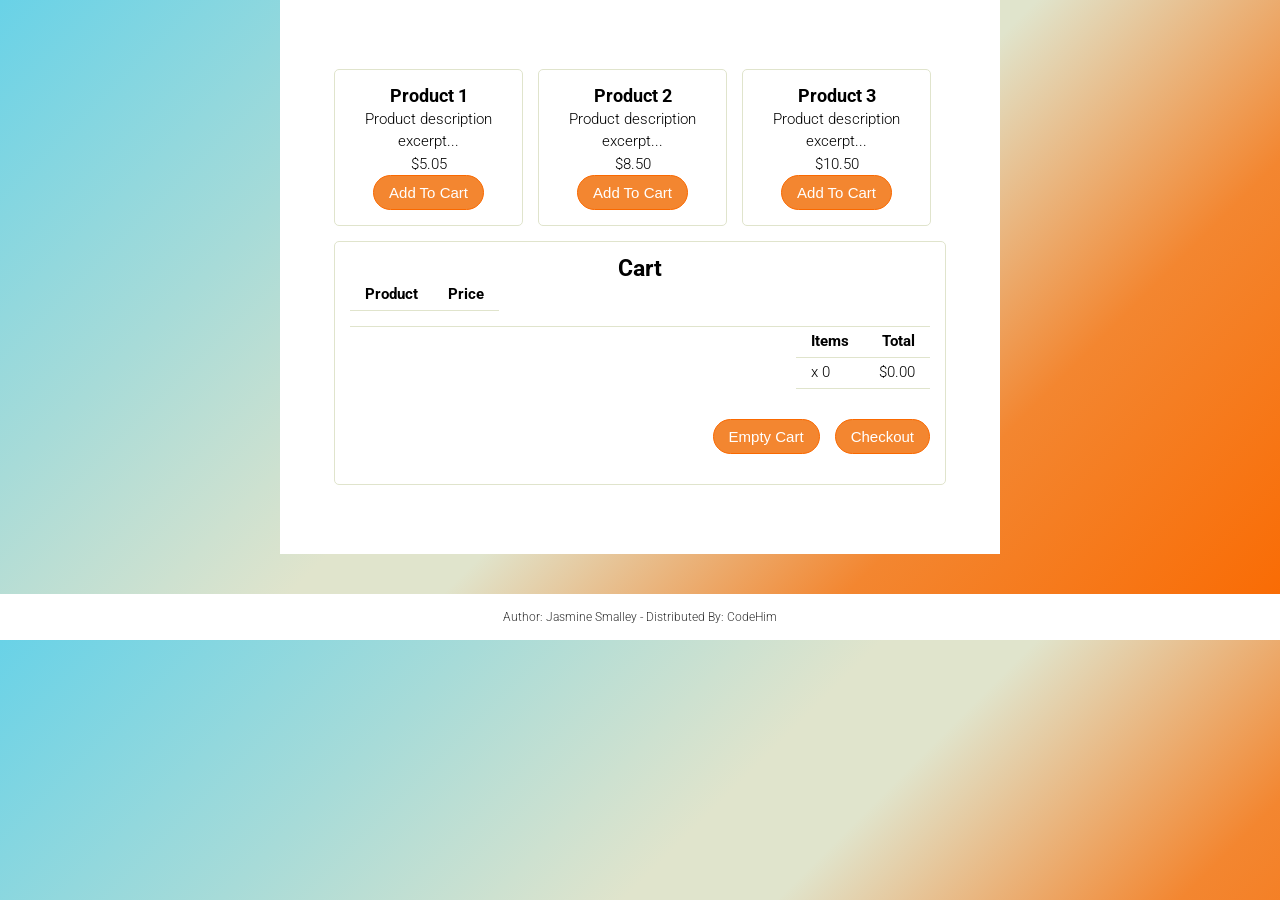
<file: booking1.html>
<!DOCTYPE html>
<html lang="en">
  <head>
    <meta charset="utf-8">
    <meta name="viewport" content="width=device-width, initial-scale=1">
    <meta name="author" content="CodeHim">
   
    
    <!-- Style CSS -->
    <link rel="stylesheet" href="css/style.css">
	<!-- Demo CSS (No need to include it into your project) -->
	<link rel="stylesheet" href="css/demo.css">
  
  </head>
  <body>
 
  
      
 <main>
     <!-- Start DEMO HTML (Use the following code into your project)-->
    <div class="container"> 
   
   <div id="alerts"></div>
<div class="productcont">
        <div class="product">
            <h3 class="productname">Product 1</h3>
            <p>Product description excerpt...</p>
            <p class="price">$5.05</p>
            <button class="addtocart">Add To Cart</button>
        </div>
        <div class="product">
            <h3 class="productname">Product 2</h3>
            <p>Product description excerpt...</p>
            <p class="price">$8.50</p>
            <button class="addtocart">Add To Cart</button>
        </div>
        <div class="product">
            <h3 class="productname">Product 3</h3>
            <p>Product description excerpt...</p>
            <p class="price">$10.50</p>
            <button class="addtocart">Add To Cart</button>
        </div>
        </div>
        <div class="cart-container">
          <h2>Cart</h2>
          <table>
            <thead>
              <tr>
              <th><strong>Product</strong></th>
              <th><strong>Price</strong></th>
            </tr>
            </thead>
            <tbody id="carttable">
            </tbody>
          </table>
          <hr>
          <table id="carttotals">
            <tr>
              <td><strong>Items</strong></td>
              <td><strong>Total</strong></td>
            </tr>
            <tr>
              <td>x <span id="itemsquantity">0</span></td>
             
              <td>$<span id="total">0</span></td>
            </tr></table>

            
          <div class="cart-buttons">  
            <button id="emptycart">Empty Cart</button>
            <button id="checkout">Checkout</button>
          </div>
        </div>
</div>
<!-- partial -->

     <!-- END EDMO HTML (Happy Coding!)-->
 </main>
 
      
  <footer class="credit">Author: Jasmine Smalley - Distributed By: <a title="Awesome web design code & scripts" href="https://www.codehim.com?source=demo-page" target="_blank">CodeHim</a></footer>

        <script  src="./js/script.js"></script> 
  </body>
</html>
</file>
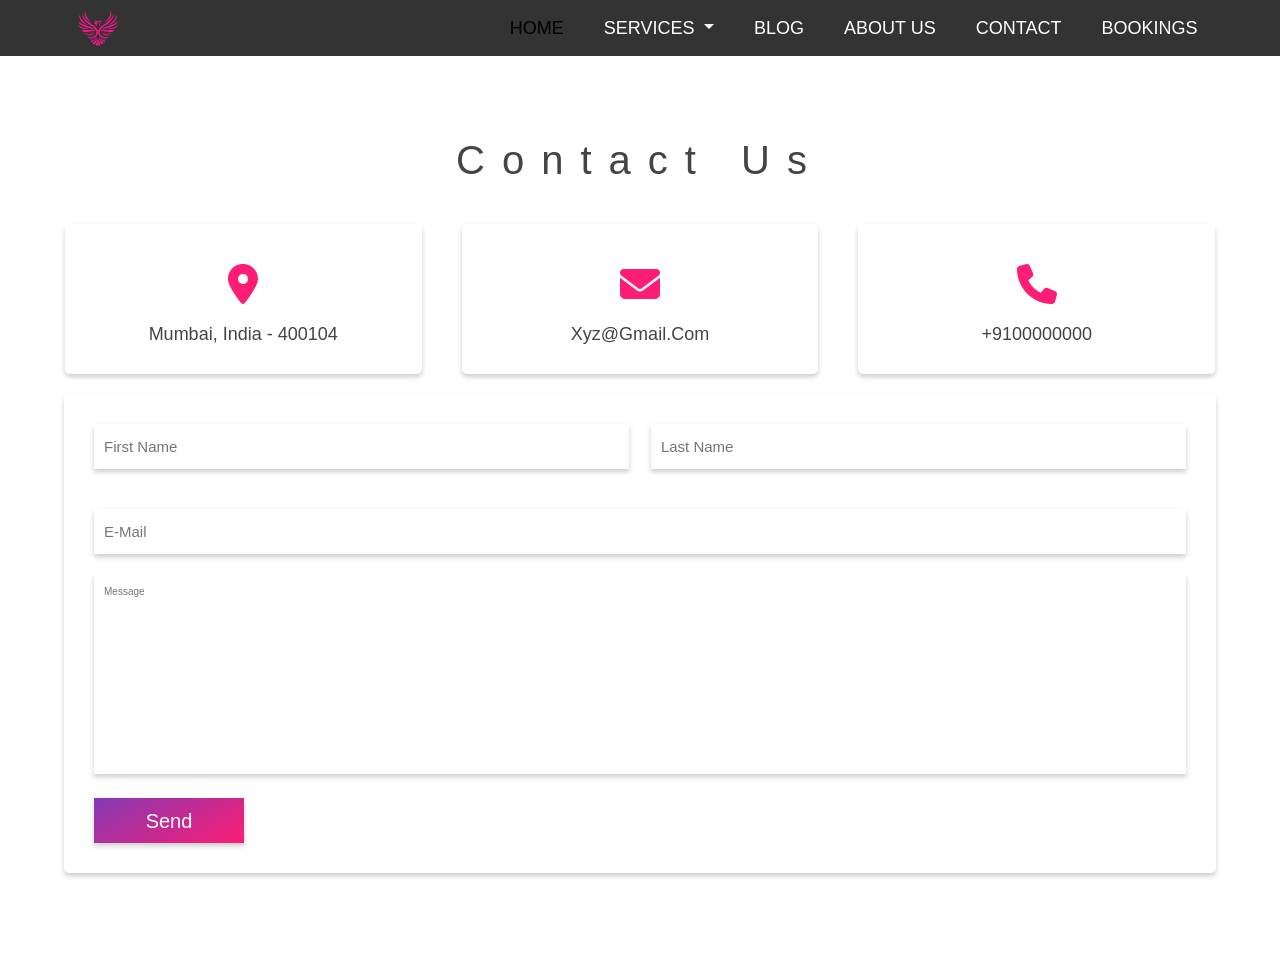
<file: contact.html>
<!DOCTYPE html>
 <html>
 <head>
 <title>Contact</title>
 <!-- <link rel="stylesheet" type="text/css" href="wed_decorpage.css"> -->
 <link rel="stylesheet" href="index.css">
 <link rel="stylesheet" type="text/css" href="nav.css">
 <link href="https://cdn.jsdelivr.net/npm/bootstrap@5.0.2/dist/css/bootstrap.min.css" rel="stylesheet" integrity="sha384-EVSTQN3/azprG1Anm3QDgpJLIm9Nao0Yz1ztcQTwFspd3yD65VohhpuuCOmLASjC" crossorigin="anonymous">

<link rel="stylesheet" href="https://cdnjs.cloudflare.com/ajax/libs/font-awesome/6.3.0/css/all.min.css" integrity="sha512-SzlrxWUlpfuzQ+pcUCosxcglQRNAq/DZjVsC0lE40xsADsfeQoEypE+enwcOiGjk/bSuGGKHEyjSoQ1zVisanQ==" crossorigin="anonymous" referrerpolicy="no-referrer" />
<script src="https://cdn.jsdelivr.net/npm/bootstrap@5.0.2/dist/js/bootstrap.bundle.min.js"
        integrity="sha384-MrcW6ZMFYlzcLA8Nl+NtUVF0sA7MsXsP1UyJoMp4YLEuNSfAP+JcXn/tWtIaxVXM"
        crossorigin="anonymous"></script>
        <link rel="shortcut icon" type="image/x-icon" href="logo_.png" />
 </head>
 <body>

 <nav class="navbar navbar-expand-md">
  <!-- container -->
  <div class="container">
      <a class="navbar-brand" ><img src="logo.png" alt="Logo"></a>
      <button class="navbar-toggler" type="button" data-bs-toggle="modal" data-bs-target="#staticBackdrop">
          <input type='checkbox' id='toggle-menu' />
          <label type="button" class='toggle-btn' for='toggle-menu'>
              <div class="bar"></div>
              <div class="bar"></div>
              <div class="bar"></div>
          </label>
      </button>
      <div class="collapse navbar-collapse">
          <!-- ms-auto -->
          <ul class="navbar-nav ms-auto mb-2 mb-lg-0">
              <li class="nav-item">
                  <a class="nav-link active" aria-current="page" href="index.html">HOME</a>
              </li>
              <li class="nav-item dropdown">
                <a class="nav-link dropdown-toggle" href="#" id="navbarDropdown" role="button"
                    data-bs-toggle="dropdown" aria-expanded="false">
                    SERVICES
                </a>
                <ul class="dropdown-menu" aria-labelledby="navbarDropdown">
                    <li><a class="dropdown-item" href="wed_decorpage.html">DECORATORS</a></li>
                    <li>
                        <hr class="dropdown-divider">
                    </li>
                    <li><a class="dropdown-item" href="wed_musicpage.html">MUSICIANS</a></li>
                    <li>
                        <hr class="dropdown-divider">
                    </li>
                    <li><a class="dropdown-item" href="wed_caterpage.html">CATERERS</a></li>
                </ul>
            </li>
              <li class="nav-item">
                  <a class="nav-link" href="blog.html">BLOG</a>
              </li>
              <li class="nav-item">
                  <a class="nav-link" href="aboutus.html">ABOUT US</a>
              </li>
              <li class="nav-item">
                <a class="nav-link" href="contact.html">CONTACT</a>
            </li>
              <li class="nav-item">
                  <a class="nav-link" href="booking.html">BOOKINGS</a>
              </li>
              
              
          </ul>
      </div>
  </div>
</nav>

<!-- contact section starts  -->

<section id="contact" class="contact">

    <h1 class="heading">contact us</h1>
    
    <div class="contact-box-container mx-auto">
    
    <div class="contact-box">
      <i class="fas fa-map-marker-alt"></i>
      <h3>mumbai, india - 400104</h3>
    </div>
    
    <div class="contact-box">
      <i class="fas fa-envelope"></i>
      <h3>xyz@gmail.com</h3>
    </div>
    
    <div class="contact-box">
      <i class="fas fa-phone"></i>
      <h3>+9100000000</h3>
    </div>
    
    </div>
    
    <div class="form-container mx-auto">
    
    <form action="">
    
      <div class="inputBox">
        <input type="text" placeholder="first name">
        <input type="text" placeholder="last name">
      </div>
      <input type="email" placeholder="e-mail">
      <textarea name="" id="" cols="30" rows="10" placeholder="message"></textarea>
      <input type="submit" value="send">
    
    </form>
    
    </div>
    
    
    </section>
    
    <!-- contact section ends -->
 </body>
 </html>
</file>
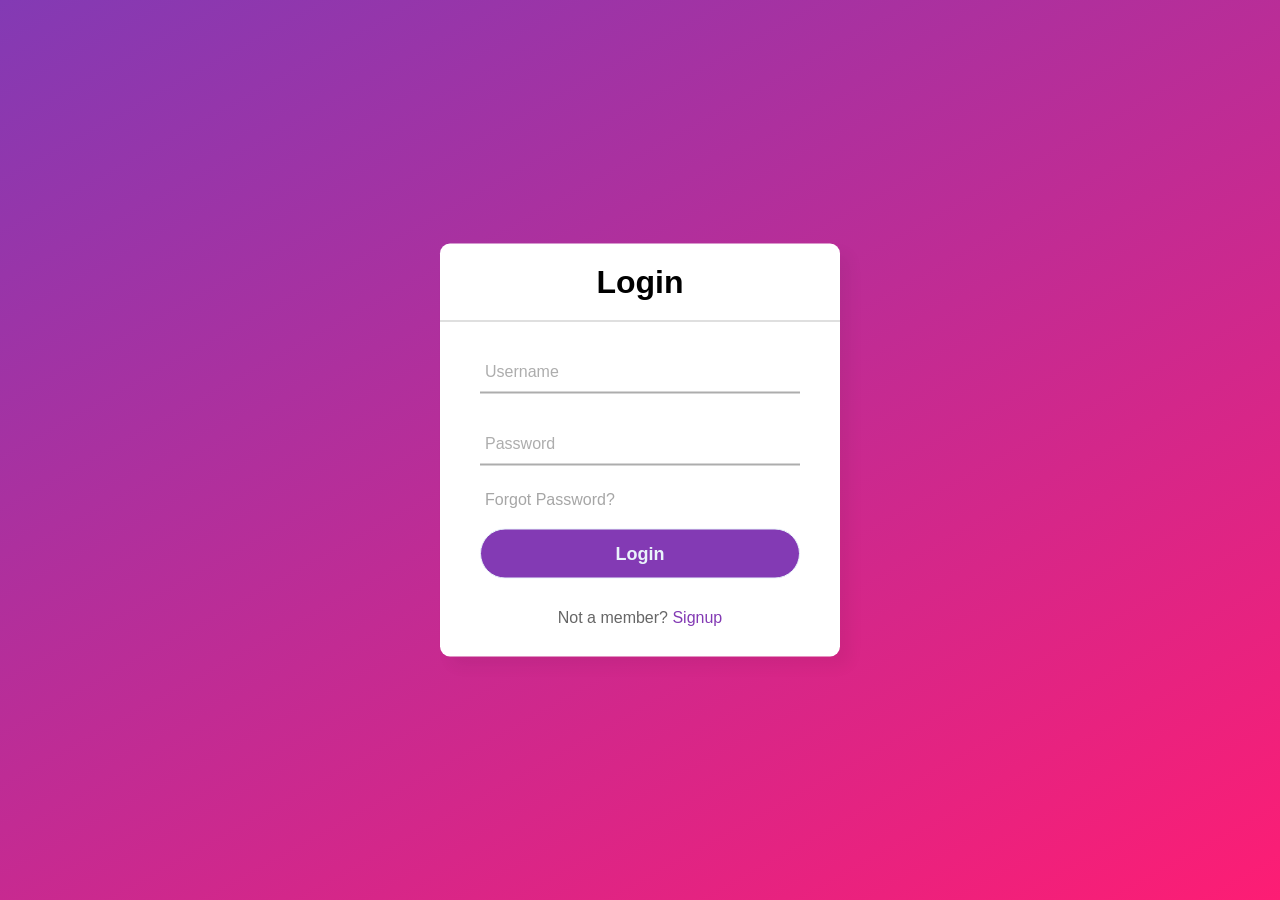
<file: loginadmin.html>
<!DOCTYPE html>
<html lang="en" dir="ltr">
  <title>Login</title>
  <head>
    <meta charset="utf-8">
    <title>Animated Login Form | CodingNepal</title>
    <link rel="stylesheet" href="login.css">
    <link rel="shortcut icon" type="image/x-icon" href="logo_.png" />
  </head>
  <body>
    <div class="center">
      <h1>Login</h1>
      <form method="post">
        <div class="txt_field">
          <input type="text" required>
          <span></span>
          <label>Username</label>
        </div>
        <div class="txt_field">
          <input type="password" required>
          <span></span>
          <label>Password</label>
        </div>
        <div class="pass">Forgot Password?</div>
        <input type="submit" value="Login">
        <div class="signup_link">
          Not a member? <a href="registration.html">Signup</a>
        </div>
      </form>
    </div>

  </body>
</html>
</file>
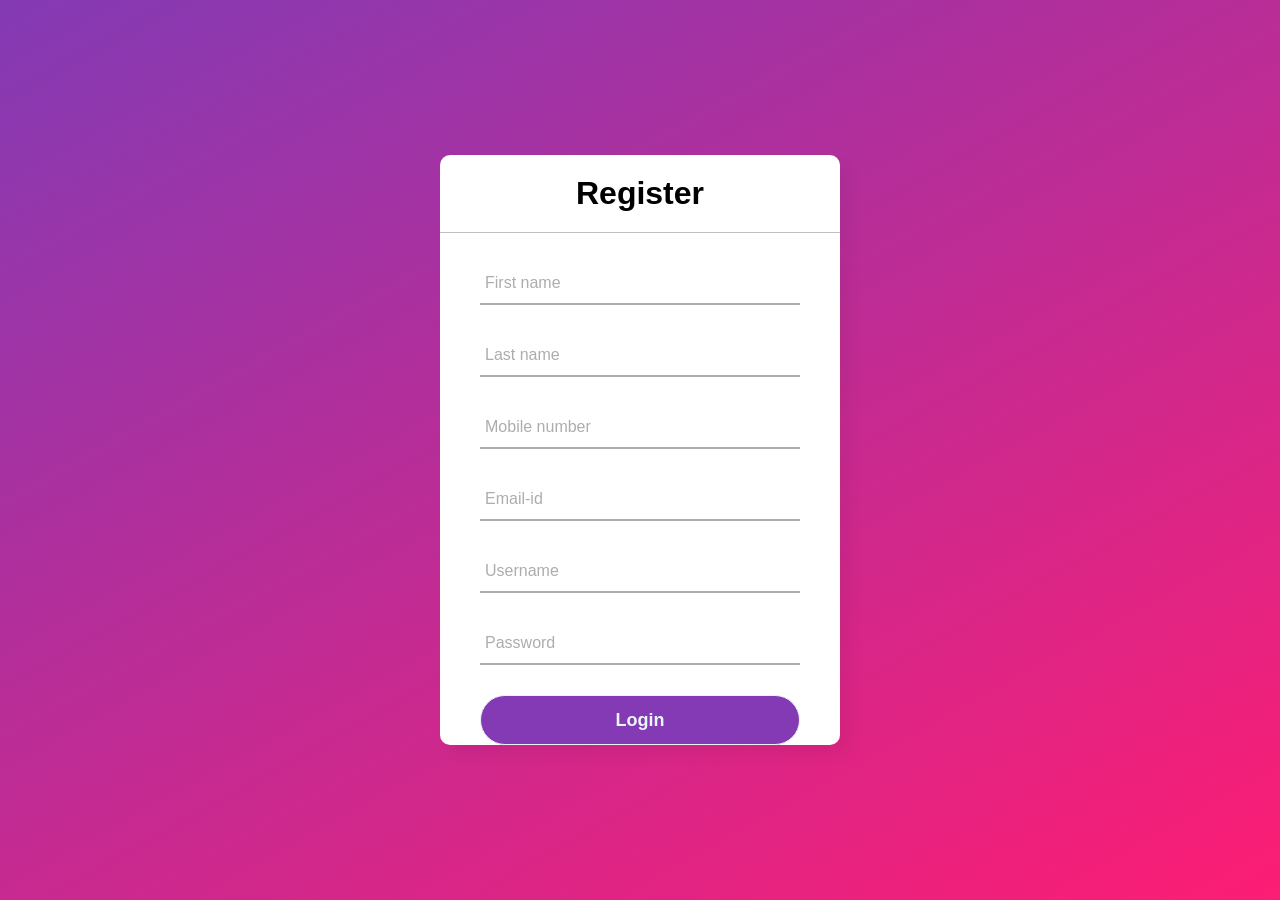
<file: registration.html>
<!-- <!DOCTYPE html>
<html>
<head>
<meta name="viewport" content="width=device-width, initial-scale=1">
<title>Registration</title>
<style>
body {font-family: Arial, Helvetica, sans-serif ; background-color:#f3dae4};
form {border: 3px solid #c688a3;}

 input[type=text], input[type=password] {
  width: 100%;
  padding: 12px 20px;
  margin: 8px 0;
  display: inline-flex;
  border: 1px solid #c688a3;
  box-sizing: border-box;
}

button {
  background-color: #177373;
  color: #ffffff;
  padding: 14px 20px;
  margin: 8px 0;
  border: none;
  cursor: pointer;
  width: 50%;
}

button:hover {
  opacity: 0.8;
}

.cancelbtn {
  width: auto;
  padding: 10px 18px;
  background-color: #f44336;
}

.imgcontainer {
  text-align: center;
  margin: 24px 0 12px 0;
}

img.avatar {
  width: 20%;
  border-radius: 50%;
}

.container {
  padding: 16px;
}

span.psw {
  float: right;
  padding-top: 16px;
}

/*Change styles for span and cancel button on extra small screens */
@media screen and (max-width: 300px) {
  span.psw {
     display: block;
     float: none;
  }
  .cancelbtn {
     width: 100%;
  }
}
</style>
</head>
<body>

<h2>Registration Form</h2>

<form action="/action_page.php" method="post">
  <div class="imgcontainer">
    <img src="dpp.jpg" alt="Avatar" class="avatar"
    
    >
  </div>

  <div class="container">
    <label for="fname"><b>First name</b></label>
    <input type="text" placeholder="Enter  First name" name="fname" required>

    <label for="lname"><b>Last name</b></label>
    <input type="text" placeholder="Enter Last name" name="lname" required>

    <label for="gender"><b>Gender</b></label>
    <input type="text" placeholder="Enter gender" name="gender" required>

    <label for="mob"><b>Mobile number</b></label>
    <input type="tel" placeholder="Enter Mobile number" name="mob" required>

    <label for="email"><b>E-mail id</b></label>
    <input type="email" placeholder="Enter email-id" name="email" required><br><br>

    <label for="uname"><b>Username</b></label>
    <input type="text" placeholder="Enter Username" name="uname" required>
    <label for="psw"><b>Password</b></label>
    <input type="password" placeholder="Enter Password" name="psw" required>
        
    <button type="submit">Register</button>
    <label>
      <input type="checkbox" checked="checked" name="remember"> Remember me
    </label>
  </div>

  <div class="container">
    <button type="button" class="cancelbtn">Cancel</button>
    <span class="psw">Forgot <a href="#">password?</a></span>
  </div>
</form> 

</body>
</html> -->


<!-- <!DOCTYPE html>
<html>
  <head>
    <meta charset="UTF-8">
    <title>Registration Page</title>
    <link rel="stylesheet" href="login.css">
  </head>
  <body>
    <div class="login-box">
      <h2>Login</h2>
      <form>

    <label for="fname"><b>First name</b></label>
    <input type="text" placeholder="Enter  First name" name="fname" required>

    <label for="lname"><b>Last name</b></label>
    <input type="text" placeholder="Enter Last name" name="lname" required>

    <label for="gender"><b>Gender</b></label>
    <input type="text" placeholder="Enter gender" name="gender" required>

    <label for="mob"><b>Mobile number</b></label>
    <input type="tel" placeholder="Enter Mobile number" name="mob" required>

    <label for="email"><b>E-mail id</b></label>
    <input type="email" placeholder="Enter email-id" name="email" required><br><br>

    <label for="uname"><b>Username</b></label>
    <input type="text" placeholder="Enter Username" name="uname" required>
    <label for="psw"><b>Password</b></label>
    <input type="password" placeholder="Enter Password" name="psw" required>
        
    <button type="submit">Register</button>
    <label>
      <input type="checkbox" checked="checked" name="remember"> Remember me
    </label>

      </form>
    </div>
  </body>
</html> -->


<!DOCTYPE html>
<html lang="en" dir="ltr">
<title>Register</title>
  <head>
    <meta charset="utf-8">
    <title>Animated Login Form | CodingNepal</title>
    <link rel="stylesheet" href="login.css">
    <link rel="shortcut icon" type="image/x-icon" href="logo_.png" />
  </head>
  <body>
    <div class="center">
      <h1>Register</h1>
      <form method="post">
        <div class="txt_field">
          <input type="text" required>
          <span></span>
          <label>First name</label>
        </div>
        <div class="txt_field">
          <input type="text" required>
          <span></span>
          <label>Last name</label>
        </div>
        <div class="txt_field">
          <input type="text" required>
          <span></span>
          <label>Mobile number</label>
        </div>
        <div class="txt_field">
          <input type="text" required>
          <span></span>
          <label>Email-id</label>
        </div>
        <div class="txt_field">
          <input type="text" required>
          <span></span>
          <label>Username</label>
        </div>
        <div class="txt_field">
          <input type="password" required>
          <span></span>
          <label>Password</label>
        </div>
        <!-- <div class="pass">Forgot Password?</div> -->
        <input type="submit" value="Login">
        <!-- <div class="signup_link">
          Not a member? <a href="#">Signup</a>
        </div> -->
      </form>
    </div>

  </body>
</html>
</file>
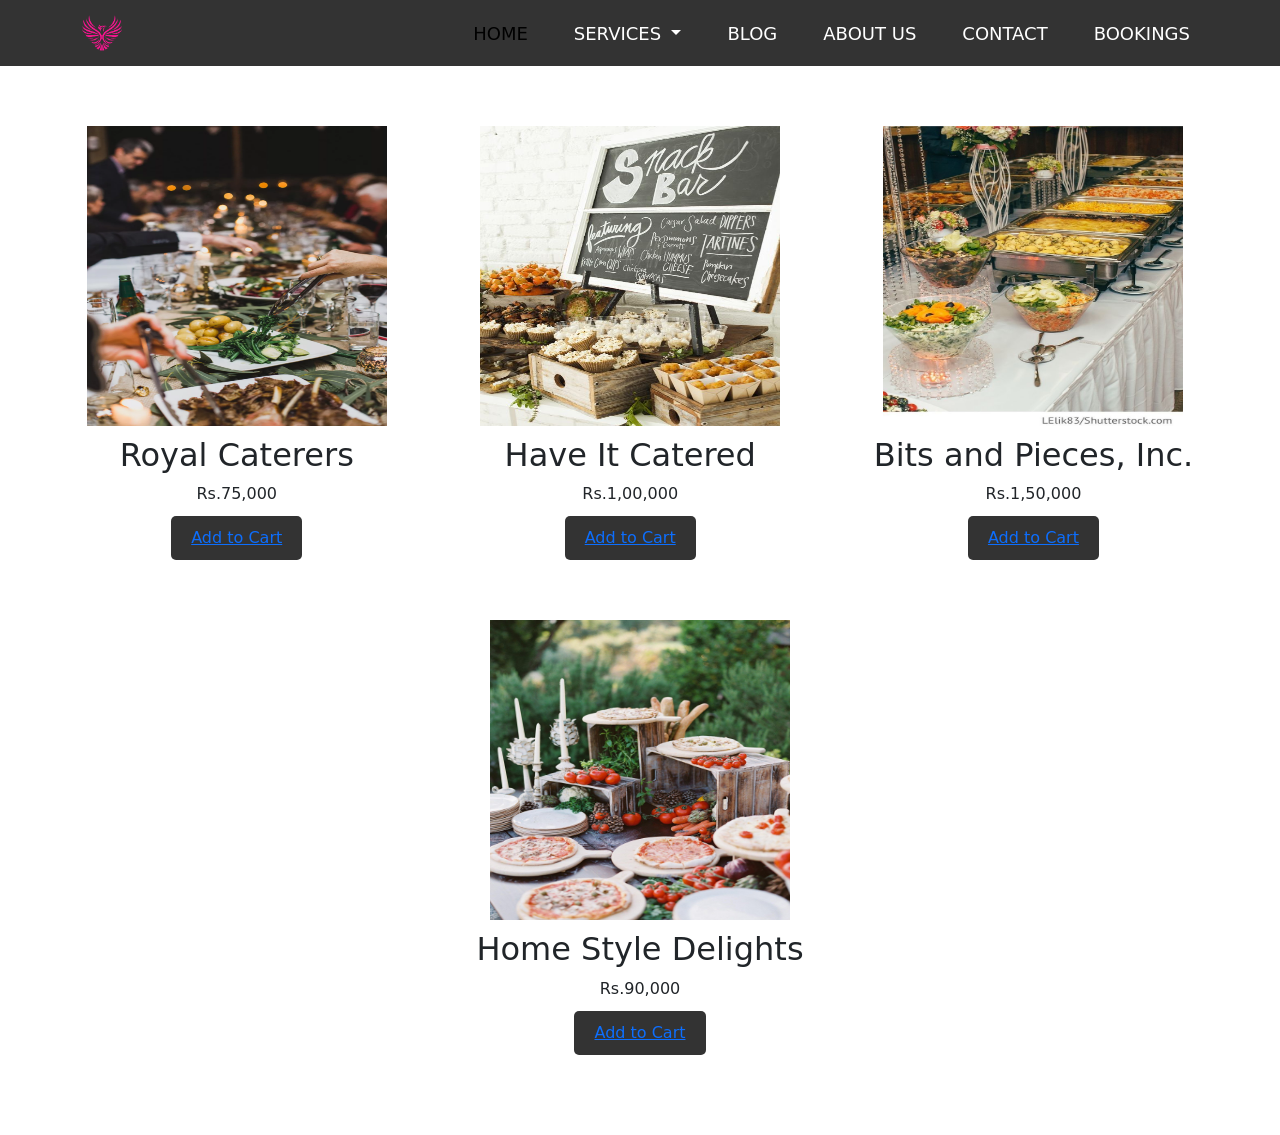
<file: wed_caterpage.html>
<!DOCTYPE html>
 <html>
 <head>
 <title>Caters Catalog</title>
 <!-- <link rel="stylesheet" type="text/css" href="wed_decorpage.css"> -->
 <link rel="stylesheet" href="wed_decorpage.css">
 <link rel="stylesheet" type="text/css" href="nav.css">
 <link href="https://cdn.jsdelivr.net/npm/bootstrap@5.0.2/dist/css/bootstrap.min.css" rel="stylesheet" integrity="sha384-EVSTQN3/azprG1Anm3QDgpJLIm9Nao0Yz1ztcQTwFspd3yD65VohhpuuCOmLASjC" crossorigin="anonymous">

<link rel="stylesheet" href="https://cdnjs.cloudflare.com/ajax/libs/font-awesome/6.3.0/css/all.min.css" integrity="sha512-SzlrxWUlpfuzQ+pcUCosxcglQRNAq/DZjVsC0lE40xsADsfeQoEypE+enwcOiGjk/bSuGGKHEyjSoQ1zVisanQ==" crossorigin="anonymous" referrerpolicy="no-referrer" />
<link rel="shortcut icon" type="image/x-icon" href="logo_.png" />
 </head>
 <body>

 <nav class="navbar navbar-expand-md">
  <!-- container -->
  <div class="container">
      <a class="navbar-brand" href="#"><img src="logo.png" alt="Logo"></a>
      <button class="navbar-toggler" type="button" data-bs-toggle="modal" data-bs-target="#staticBackdrop">
          <input type='checkbox' id='toggle-menu' />
          <label type="button" class='toggle-btn' for='toggle-menu'>
              <div class="bar"></div>
              <div class="bar"></div>
              <div class="bar"></div>
          </label>
      </button>
      <div class="collapse navbar-collapse">
          <!-- ms-auto -->
          <ul class="navbar-nav ms-auto mb-2 mb-lg-0">
              <li class="nav-item">
                  <a class="nav-link active" aria-current="page" href="index.html">HOME</a>
              </li>
              <li class="nav-item dropdown">
                <a class="nav-link dropdown-toggle" href="#" id="navbarDropdown" role="button"
                    data-bs-toggle="dropdown" aria-expanded="false">
                    SERVICES
                </a>
                <ul class="dropdown-menu" aria-labelledby="navbarDropdown">
                    <li><a class="dropdown-item" href="wed_decorpage.html">DECORATORS</a></li>
                    <li>
                        <hr class="dropdown-divider">
                    </li>
                    <li><a class="dropdown-item" href="wed_musicpage.html">MUSICIANS</a></li>
                    <li>
                        <hr class="dropdown-divider">
                    </li>
                    <li><a class="dropdown-item" href="wed_caterpage.html">CATERERS</a></li>
                </ul>
            </li>
              <li class="nav-item">
                  <a class="nav-link" href="blog.html">BLOG</a>
              </li>
              <li class="nav-item">
                  <a class="nav-link" href="aboutus.html">ABOUT US</a>
              </li>
              <li class="nav-item">
                <a class="nav-link" href="contact.html">CONTACT</a>
            </li>
              <li class="nav-item">
                  <a class="nav-link" href="booking.html">BOOKINGS</a>
              </li>
              
          </ul>
      </div>
  </div>
</nav>
<main>
 <section class="product">
 <img src="./wed_images/wed_cater1.png" alt="Product 1">
 <h2>Royal Caterers</h2>
 <p>Rs.75,000</p>
 <button>
    <a href="booking.html">Add to Cart</a>
</button>

 </section>
 
 <section class="product">
 <img src="./wed_images/wed_cater2.jpg" alt="Product 2">
 <h2>Have It Catered</h2>
 <p>Rs.1,00,000</p>
 <button>
    <a href="booking.html">Add to Cart</a>
</button>

 </section>

 <section class="product">
  <img src="./wed_images/wed_cater3.jpg" alt="Product 3">
  <h2>Bits and Pieces, Inc.</h2>
  <p>Rs.1,50,000</p>
  <button>
    <a href="booking.html">Add to Cart</a>
</button>

  </section>

  <section class="product">
    <img src="./wed_images/wed_cater4.jpg" alt="Product 4">
    <h2>Home Style Delights</h2>
    <p>Rs.90,000</p>
    <button>
        <a href="booking.html">Add to Cart</a>
    </button>
    
    </section>

   </main>  
        <script src="https://cdn.jsdelivr.net/npm/bootstrap@5.0.2/dist/js/bootstrap.bundle.min.js"
        integrity="sha384-MrcW6ZMFYlzcLA8Nl+NtUVF0sA7MsXsP1UyJoMp4YLEuNSfAP+JcXn/tWtIaxVXM"
        crossorigin="anonymous"></script>
 </body>
 </html>
</file>
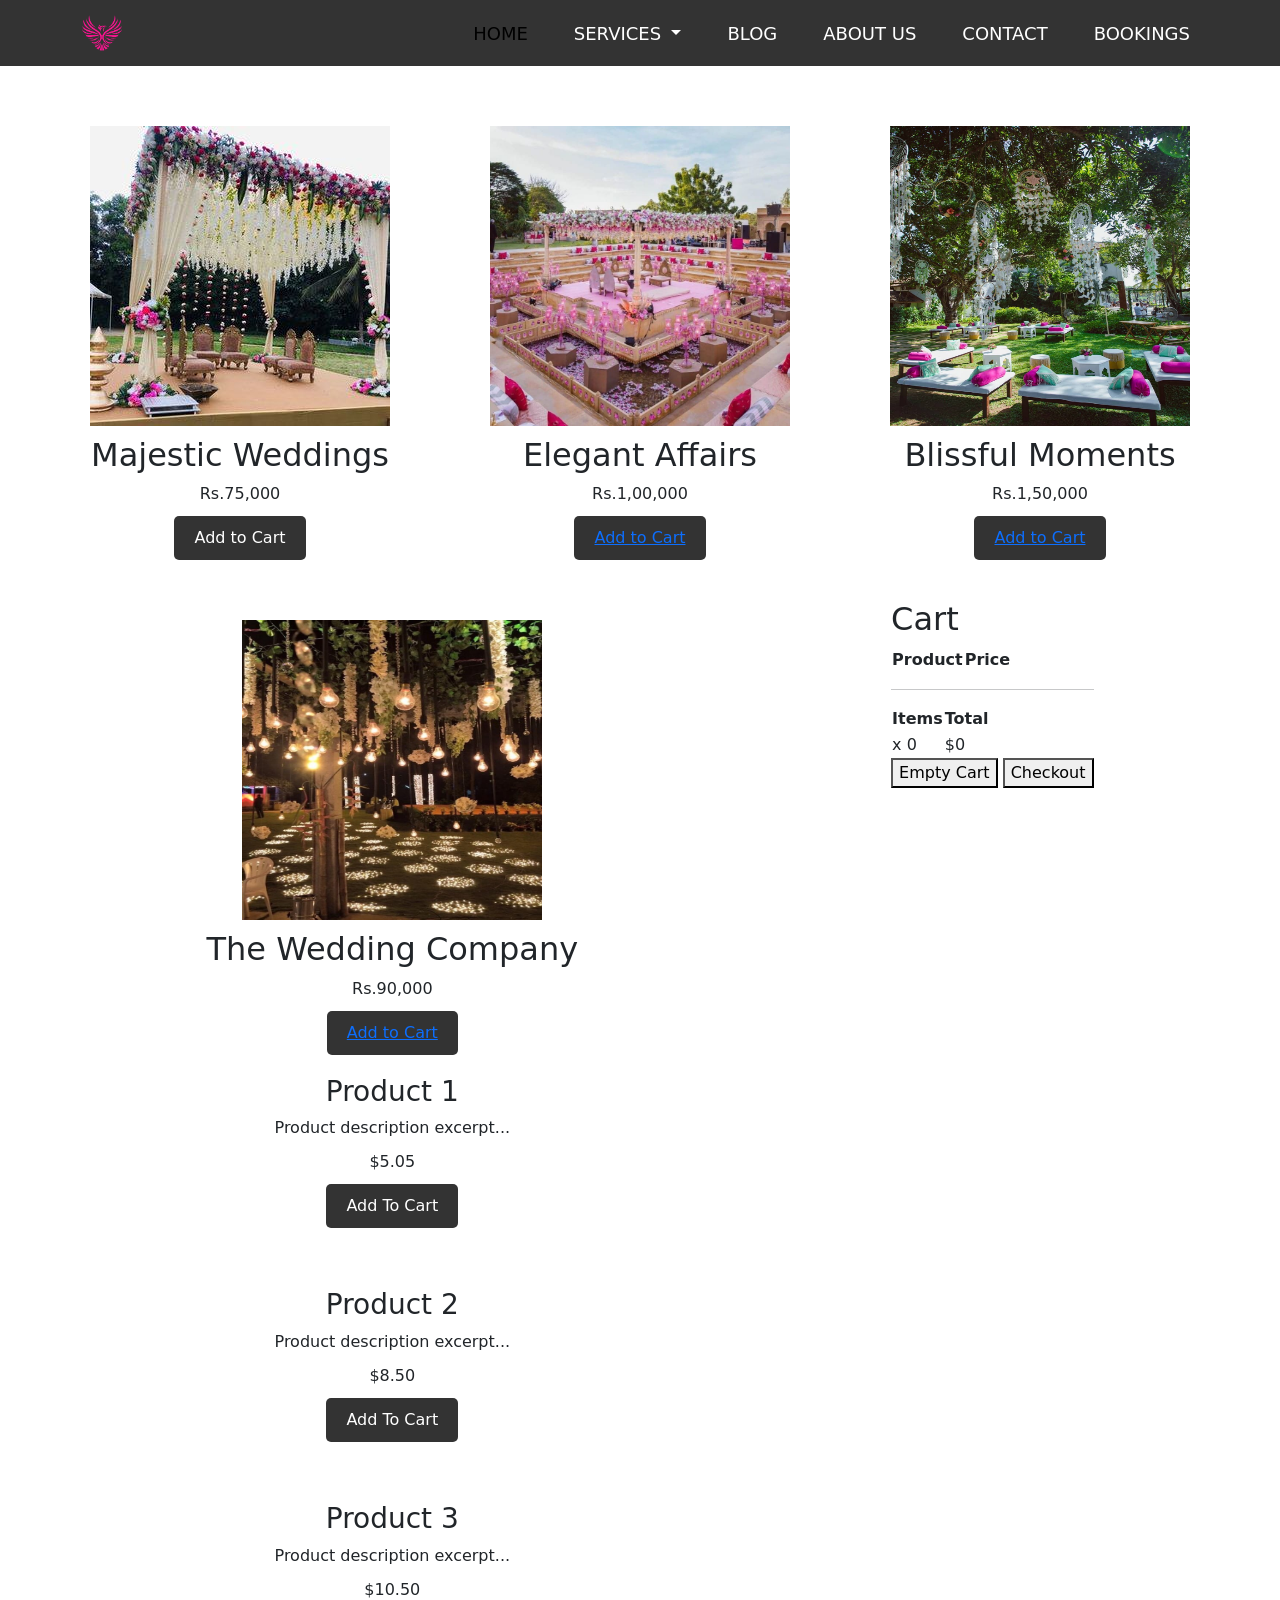
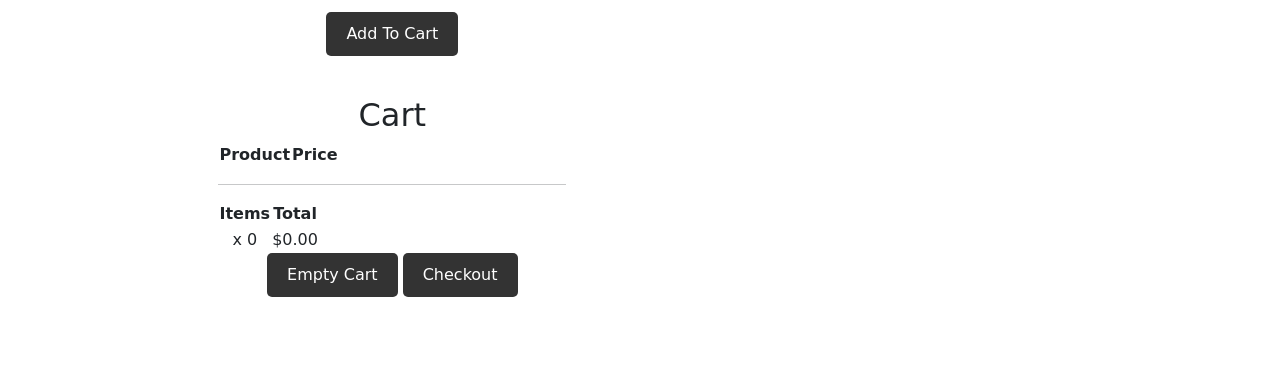
<file: wed_decorpage.html>
<!DOCTYPE html>
 <html>
 <head>
 <title>Decor Catalog</title>
 <link rel="stylesheet" href="wed_decorpage.css">
 <link rel="stylesheet" type="text/css" href="nav.css">
 <link href="https://cdn.jsdelivr.net/npm/bootstrap@5.0.2/dist/css/bootstrap.min.css" rel="stylesheet" integrity="sha384-EVSTQN3/azprG1Anm3QDgpJLIm9Nao0Yz1ztcQTwFspd3yD65VohhpuuCOmLASjC" crossorigin="anonymous">

<link rel="stylesheet" href="https://cdnjs.cloudflare.com/ajax/libs/font-awesome/6.3.0/css/all.min.css" integrity="sha512-SzlrxWUlpfuzQ+pcUCosxcglQRNAq/DZjVsC0lE40xsADsfeQoEypE+enwcOiGjk/bSuGGKHEyjSoQ1zVisanQ==" crossorigin="anonymous" referrerpolicy="no-referrer" />
<link rel="shortcut icon" type="image/x-icon" href="logo_.png" />


 </head>
 <body>

 <nav class="navbar navbar-expand-md">
  <!-- container -->
  <div class="container">
      <a class="navbar-brand" href="#"><img src="logo.png" alt="Logo"></a>
      <button class="navbar-toggler" type="button" data-bs-toggle="modal" data-bs-target="#staticBackdrop">
          <input type='checkbox' id='toggle-menu' />
          <label type="button" class='toggle-btn' for='toggle-menu'>
              <div class="bar"></div>
              <div class="bar"></div>
              <div class="bar"></div>
          </label>
      </button>
      <div class="collapse navbar-collapse">
          <!-- ms-auto -->
          <ul class="navbar-nav ms-auto mb-2 mb-lg-0">
              <li class="nav-item">
                  <a class="nav-link active" aria-current="page" href="index.html">HOME</a>
              </li>
              <li class="nav-item dropdown">
                <a class="nav-link dropdown-toggle" href="#" id="navbarDropdown" role="button"
                    data-bs-toggle="dropdown" aria-expanded="false">
                    SERVICES
                </a>
                <ul class="dropdown-menu" aria-labelledby="navbarDropdown">
                    <li><a class="dropdown-item" href="wed_decorpage.html">DECORATORS</a></li>
                    <li>
                        <hr class="dropdown-divider">
                    </li>
                    <li><a class="dropdown-item" href="wed_musicpage.html">MUSICIANS</a></li>
                    <li>
                        <hr class="dropdown-divider">
                    </li>
                    <li><a class="dropdown-item" href="wed_caterpage.html">CATERERS</a></li>
                </ul>
            </li>
              <li class="nav-item">
                  <a class="nav-link" href="blog.html">BLOG</a>
              </li>
              <li class="nav-item">
                  <a class="nav-link" href="aboutus.html">ABOUT US</a>
              </li>
              <li class="nav-item">
                <a class="nav-link" href="contact.html">CONTACT</a>
            </li>
              <li class="nav-item">
                  <a class="nav-link" href="booking.html">BOOKINGS</a>
              </li>
              
          </ul>
      </div>
  </div>
</nav>
<main>

   
 <section class="product">
 <img src="./wed_images/wed_decor1.jpg" alt="Product 1">
 <h2>Majestic Weddings</h2>
 <p>Rs.75,000</p>
 <button class="addtocart">
    <a>Add to Cart</a>
</button>

 </section>
 
 <section class="product">
 <img src="./wed_images/wed_decor2.jpg" alt="Product 2">
 <h2>Elegant Affairs</h2>
 <p>Rs.1,00,000</p>
 <button>
    <a href="booking1.html">Add to Cart</a>
</button>

 </section>

 <section class="product">
  <img src="./wed_images/wed_decor3.jpg" alt="Product 3">
  <h2>Blissful Moments</h2>
  <p>Rs.1,50,000</p>
  <button>
    <a href="booking1.html">Add to Cart</a>
</button>

  </section>

  <section class="product">
    <img src="./wed_images/wed_decor4.png" alt="Product 4">
    <h2>The Wedding Company</h2>
    <p>Rs.90,000</p>
    <button>
        <a href="booking1.html">Add to Cart</a>
    </button>

    <div class="container"> 
   
        <div id="alerts"></div>
     <div class="productcont">
             <div class="product">
                 <h3 class="productname">Product 1</h3>
                 <p>Product description excerpt...</p>
                 <p class="price">$5.05</p>
                 <button class="addtocart">Add To Cart</button>
             </div>
             <div class="product">
                 <h3 class="productname">Product 2</h3>
                 <p>Product description excerpt...</p>
                 <p class="price">$8.50</p>
                 <button class="addtocart">Add To Cart</button>
             </div>
             <div class="product">
                 <h3 class="productname">Product 3</h3>
                 <p>Product description excerpt...</p>
                 <p class="price">$10.50</p>
                 <button class="addtocart">Add To Cart</button>
             </div>
             </div>
             <div class="cart-container">
               <h2>Cart</h2>
               <table>
                 <thead>
                   <tr>
                   <th><strong>Product</strong></th>
                   <th><strong>Price</strong></th>
                 </tr>
                 </thead>
                 <tbody id="carttable">
                 </tbody>
               </table>
               <hr>
               <table id="carttotals">
                 <tr>
                   <td><strong>Items</strong></td>
                   <td><strong>Total</strong></td>
                 </tr>
                 <tr>
                   <td>x <span id="itemsquantity">0</span></td>
                  
                   <td>$<span id="total">0</span></td>
                 </tr></table>
     
                 
               <div class="cart-buttons">  
                 <button id="emptycart">Empty Cart</button>
                 <button id="checkout">Checkout</button>
               </div>
             </div>
     </div>
    
    </section>
    <div class="cart-container">
        <h2>Cart</h2>
        <table>
          <thead>
            <tr>
            <th><strong>Product</strong></th>
            <th><strong>Price</strong></th>
          </tr>
          </thead>
          <tbody id="carttable">
          </tbody>
        </table>
        <hr>
        <table id="carttotals">
          <tr>
            <td><strong>Items</strong></td>
            <td><strong>Total</strong></td>
          </tr>
          <tr>
            <td>x <span id="itemsquantity">0</span></td>
           
            <td>$<span id="total">0</span></td>
          </tr></table>

          
        <div class="cart-buttons">  
          <button id="emptycart">Empty Cart</button>
          <button id="checkout">Checkout</button>
        </div>
      </div>

   </main>  
   <script  src="./js/script.js"></script> 
 </body>
 </html>
</file>
<file: css/style.css>
@import url('https://fonts.googleapis.com/css?family=Quicksand:400,700');
*, ::before, ::after { box-sizing: border-box; }
body{
  font-family:'Quicksand', sans-serif;
  text-align:center;
  line-height:1.5em;
/*   background:#E0E4CC; */
 background: #69d2e7;
background: -moz-linear-gradient(-45deg, #69d2e7 0%, #a7dbd8 25%, #e0e4cc 46%, #e0e4cc 54%, #f38630 75%, #fa6900 100%);
background: -webkit-linear-gradient(-45deg, #69d2e7 0%,#a7dbd8 25%,#e0e4cc 46%,#e0e4cc 54%,#f38630 75%,#fa6900 100%);
background: linear-gradient(135deg, #69d2e7 0%,#a7dbd8 25%,#e0e4cc 46%,#e0e4cc 54%,#f38630 75%,#fa6900 100%);
filter: progid:DXImageTransform.Microsoft.gradient( startColorstr='#69d2e7', endColorstr='#fa6900',GradientType=1 );
}
hr {
  border:none;
  background:#E0E4CC;
  height:1px;
/*   width:60%;
  display:block;
  margin-left:0; */
}
h1{
    margin: 12px;
}
.container {
  max-width: 800px; 
  margin: 1em auto; 
  background:#FFF; 
  padding:30px;
  border-radius:5px;
}
.productcont {
  display: flex; 
}
.product {
  padding:1em; 
  border:1px solid #E0E4CC; 
  margin-right:1em; 
  border-radius:5px;
}
.cart-container {
  border:1px solid #E0E4CC;
  border-radius:5px;
  margin-top:1em;
  padding:1em;
}
button, input[type="submit"] { 
    border:1px solid #FA6900; 
    color:#fff; 
    background: #F38630; 
    padding:0.6em 1em;
    font-size:1em; 
    line-height:1; 
    border-radius: 1.2em;
    transition: color 0.2s ease-in-out, background 0.2s ease-in-out, border-color 0.2s ease-in-out;
}
button:hover, button:focus, button:active, input[type="submit"]:hover, input[type="submit"]:focus, input[type="submit"]:active {
    background: #A7DBD8;
    border-color:#69D2E7;
    color:#000;
    cursor: pointer;
}
table {
  margin-bottom:1em;
  border-collapse:collapse;
}
table td, table th {
  text-align:left;
  padding:0.25em 1em;
  border-bottom:1px solid #E0E4CC;
}
#carttotals {
  margin-right:0;
  margin-left:auto;
}
.cart-buttons {
  width:auto;
  margin-right:0;
  margin-left:auto;
  display:flex;
  justify-content:flex-end;
  padding:1em 0;
}
#emptycart {
  margin-right:1em;
}
table td:nth-last-child(1) {
  text-align:right;
}
.message {
  border-width: 1px 0px;
  border-style:solid;
  border-color:#A7DBD8;
  color:#679996;
  padding:0.5em 0;
  margin:1em 0;
}
</file>
<file: wed_decorpage.css>
@import url('https://fonts.googleapis.com/css2?family=Urbanist:wght@200;300;400;500;600;700;800&display=swap');
    
    body {
    font-family: Cinzel, sans-serif;
    margin: 0;
    padding: 0;
    background-color: #555;
    }
    
    /* header {
    background-color: #333;
    opacity: 0.7;
    color: #fff;
    padding: 30px;
    align-items: center;
    }
    
    header h1 {
    margin: 0;
    text-align: center;
    }
    
    nav ul {
    margin: 0;
    padding: 0;
    list-style: none;
    display: flex;
    text-align: center;
    }
    
    nav li {
    margin-right: 20px;
    text-align: center;
    }
    
    nav li:last-child {
    margin-right: 0;
    text-align: center;
    }
    
    nav a {
    color: #fff;
    text-decoration: none;
    } */
    
    main {
    display: flex;
    flex-wrap: wrap;
    justify-content: space-around;
    padding: 40px;
    }
    
    .product {
    background-color: #fff;
    border-radius: 0.5cm;
    border: rgba(253,29,116,1);
    padding: 20px;
    margin-bottom: 20px;
    max-width: 500px;
    text-align: center ;

    }
    
    .product img {
    max-width: 100%;
    margin-bottom: 10px;
    height: 300px;
    width: 300px;
    }
    
    .product h2 {
    margin-top: 0;
    }
    
    .product p {
    margin-bottom: 10px;
    }
    
    .product button {
    background-color: #333;
    color: #fff;
    border: none;
    padding: 10px 20px;
    border-radius: 5px;
    cursor: pointer;
    }
    
    .product button:hover {
    background:linear-gradient(151deg, rgba(131,58,180,1) 0%, rgba(253,29,116,1) 100%);
    }
    
    footer {
    background-color: #333;
    color: #fff;
    text-align:center;
}
</file>
<file: index.css>
@import url('https://fonts.googleapis.com/css2?family=Urbanist:wght@200;300;400;500;600;700;800&display=swap');
*{
  margin:0; padding:0;
  box-sizing: border-box;
  transition:all .2s linear;
  text-transform: capitalize;
  font-family: 'Exo 2', sans-serif;
}

html{
  font-size: 62.5%;
  scroll-behavior: smooth;
}

body{
  overflow-x: hidden;
}

.heading{
  font-size: 4rem;
  text-align: center;
  letter-spacing: 1.7rem;
  color:#444;
  margin:2rem 0;
  padding-top: 6rem;
  
}



.home .hero{
  min-height: 60vh;
  background: url(./homepg_images/homepg3.jpg) no-repeat;
  background-size: cover;
  background-position: center;
  display: flex;
  align-items: center;
}

.home .row{
  margin:0;
}

.home .hero .text1{
  font-size: 5rem;
  width:45rem;
  background:#fff;
  padding:1rem;
  text-align: center;
  opacity: .8;
}

.home .hero .text2{
  font-size: 3rem;
  width:35rem;
  background:linear-gradient(151deg, rgba(131,58,180,1) 0%, #fd1d74 100%);
  padding:1rem;
  text-align: center;
  opacity: .8;
  margin-top: 1rem;
  color:#fff;
}


.home .counting{
  min-height: 40vh;
  padding:2rem 0;
  display: flex;
  align-items: center;
  justify-content: center;
  flex-wrap: wrap;
}

.home .counting .box{
  margin: 4rem 4rem;
  text-align: center;
}

.home .counting .box .count{
  font-size: 7rem;
  color:#444;
}

.home .counting .box h3{
  font-size: 2rem;
  color:rgba(253,29,116,1);
}

.about{
  min-height: 100vh;
  padding-bottom: 3rem;
}

.about .image{
  padding:2rem;
}

.about .image img{
  height:45rem;
  object-fit: cover;
  box-shadow: 2.5rem 2.5rem 0 1rem rgba(253,29,116,1);
}

.about .info{
  padding:2rem;
  margin-top: 3rem;
}

.about .info h2{
  color: rgba(253,29,116,1) ;
  font-size: 3rem;
}

.about .info p{
  font-size: 1.4rem;
  color:#444;
  margin:5rem 0;
}

.about .info .icons a{
  font-size: 2rem;
  height: 4rem;
  width:4rem;
  line-height: 4rem;
  text-align: center;
  background:#333;
  color:#fff;
  border-radius: .5rem;
  margin-right: 1rem;
  text-decoration: none;
}

.about .info .icons a:hover{
  background:linear-gradient(151deg, rgba(131,58,180,1) 0%, rgba(253,29,116,1) 100%);
}

.service{
  min-height: 100vh;
}

.service .box-container{
  width:100%;
  display: flex;
  justify-content: center;
  flex-wrap: wrap;
}

.service .box-container .box{
  height:25rem;
  width:25rem;
  box-shadow: 0 .2rem .5rem rgba(0,0,0,.3);
  border-left: .5rem solid rgba(253,29,116,1) ;
  border-right: .5rem solid  rgba(253,29,116,1) ;
  border-radius: .5rem;
  text-align: center;
  padding-top: 10rem;
  margin:2rem 3rem;
}

.service .box-container .box .fas{
  color:rgba(253,29,116,1);
  font-size: 5rem;
}

.service .box-container .box p{
  color:#333;
  font-size: 2rem;
  margin:2rem 0;
}

.project{
  min-height:100vh;
  background:#333;
}

.project .heading{
  color:#fff;
}

.project .box-container{
  display: flex;
  justify-content: center;
  flex-wrap: wrap;
}

.project .box-container .box{
  height:20rem;
  width:30rem;
  border-radius: .5rem;
  margin:2rem;
  overflow: hidden;
  box-shadow: 0 .3rem .5rem #000;
}

.project .box-container .box img{
  height:100%;
  width:100%;
  object-fit: cover;
}

.project .box-container .box:hover img{
  transform: scale(1.3);
}


.contact{
  min-height: 100vh;
}

.contact-box-container{
  width:93%;
  display: flex;
  justify-content: center;
  flex-wrap: wrap;
}

.contact-box-container .contact-box{
  height:15rem;
  flex:1 0 30rem;
  margin:2rem;
  box-shadow: 0 .3rem .5rem rgba(0,0,0,.2);
  border-radius: .5rem;
  text-align: center;
  padding-top: 4rem;
}

.contact-box-container .contact-box i{
  color:rgba(253,29,116,1);
  font-size: 4rem;
}

.contact-box-container .contact-box h3{
  font-size: 1.8rem;
  color:#444;
  margin:2rem 0;
}

.contact .form-container{
  width:90%;
  box-shadow: 0 .3rem .5rem rgba(0,0,0,.2);
  border-radius: .5rem;
  padding:1rem 3rem;
  margin-bottom: 2rem;
}

.contact .form-container form input, textarea{
  height:4.5rem;
  padding:0 1rem;
  margin:2rem 0;
  font-size: 1.5rem;
  box-shadow: 0 .3rem .5rem rgba(0,0,0,.2);
  border:none;
  outline: none;
  color:#333;
}

.contact .form-container form .inputBox{
  display: flex;
  justify-content: space-between;
}

.contact .form-container form input[type="text"]{
  width:49%;
}

.contact .form-container form input[type="email"]{
  width:100%;
}

.contact .form-container form textarea{
  width:100%;
  height:20rem;
  padding:1rem;
  resize: none;
  overflow-y: auto;
}

.contact .form-container form input[type="submit"]{
  background:linear-gradient(151deg, rgba(131,58,180,1) 0%, rgba(253,29,116,1) 100%);
  width:15rem;
  color:#fff;
  font-size: 2rem;
}

.contact .form-container form input[type="submit"]:hover{
  opacity:.8;
}

.footer{
  background:#333;
  text-align: center;
}

.footer .row{
  width:100%;
  margin-left: 0;
  padding:1rem;
}

.footer .row .col-md-3{
  margin:1rem 0;
}

.footer h2{
  font-size: 2.5rem;
  color:#fff;
}

.footer p{
  font-size: 1.2rem;
  color:#ccc;
}

.footer .list{
  display: flex;
  flex-flow: column;
}

.footer .list a{
  color:#ccc;
  font-size: 1.7rem;
}

.footer .letter p{
  font-size: 2rem;
}

.footer .letter input[type="email"]{
  outline: none;
  border: none;
  background:none;
  padding:0 1rem;
  color:#fff;
  height:3rem;
  width:100%;
  border:.1rem solid #fff;
  font-size: 1.5rem;
}

.footer .letter input[type="submit"]{
  outline: none;
  border: none;
  background:#fff;
  margin:1rem 0;
  width:10rem;
  font-size: 1.6rem;
}

.footer .letter input[type="submit"]:hover{
  background:var(--orange);
  color:#fff;
}

.footer .credit{
  width: 100%;
  text-align: center;
  color:#fff;
  font-size: 2rem;
  padding:1rem 0;
  margin:1rem 0;
  margin-bottom: 0;
  border-top: .1rem solid #aaa;
  letter-spacing: .2rem;
}

.footer .credit span{
  color:var(--orange);
}

.fa-times{
  transform: rotate(180deg);
}

/* media queries  */

@media (max-width:768px){

  html{
    font-size: 50%;
  }

  .header .fa-bars{
    display: block;
  }

  .header nav{
    position: fixed;
    top:6rem; right: -120%;
    height:calc(100vh - 6rem);
    width:100vw;
    background: rgba(0,0,0,.5);
    z-index: 1000;
    border-top: .1rem solid rgba(0,0,0,.3);
  }

  .header nav ul{
    height: 100%;
    width:33rem;
    background:#fff;
    flex-flow: column;
    justify-content: center;
    float: right;
  }

  .header nav ul li{
    margin:1rem 0;
  }

  .header nav ul li a{
    display: block;
    padding:.5rem 0;
    border: .1rem solid rgba(0,0,0,.3);
    width:25rem;
    border-radius: 5rem;
    text-align: center;
  }

  .header nav ul li a:hover{
    background:rgba(253,29,116,1) ;
    color:#fff;
  }

  .header .nav-toggle{
    right: 0%;
  }

}

@media (max-width:400px){
  .home .hero .text1{
    font-size: 3.5rem;
    width: 33rem;
  }
  .home .hero .text2{
    font-size: 2.5rem;
    width: 30rem;
  }
}
</file>
<file: nav.css>
@import url('https://fonts.googleapis.com/css2?family=Urbanist:wght@200;300;400;500;600;700;800&display=swap');



.navbar{

    position: absolute;
    width: 100%;
    top: 0;
    left: 0;
    background-color: #333;
    opacity: 5;
}

.navbar .nav-link {

    font-size: 18px;
    margin-left: 30px;
    position: relative;
    color: #fff;
}

.navbar .navbar-brand img{
    
    max-height: 40px;
    
   
}


.navbar .nav-link::before {

    content: '';
    position: absolute;
    bottom: -10px;
    left: 0;
    right: 0;
    margin-inline: auto;
    width: 0px;
    height: 2px;
    background-color: deeppink;
    box-shadow: 0px 0px 8px #ff1493;
    transition: all .6s ease;
    transform-origin: center;
}

.navbar .nav-item:hover .nav-link::before {

    width: 100%;
}

.navbar .navbar-toggler {

    border: none !important;
    outline: none !important;
    box-shadow: none !important;
}

.navbar .toggle-btn {

    cursor: pointer;
    position: relative;
    top: 5px;
    z-index: 1100;
}

.navbar .toggle-btn .bar {

    width: 25px;
    height: 3px;
    margin: 7px 0 7px auto;
    -webkit-transition: all 0.2s ease-in-out;
    transition: all 0.2s ease-in-out;
    background-color: deeppink;
}

.navbar .toggle-btn .bar:nth-child(2) {

    width: 35px;
}

.navbar #toggle-menu {

    display: none;
}

.navbar #toggle-menu:checked+label.toggle-btn .bar:nth-child(2) {

    -webkit-transform: translateX(50px);
    -ms-transform: translateX(50px);
    transform: translateX(50px);
    opacity: 0;
}

.navbar #toggle-menu:checked+label.toggle-btn .bar:nth-child(1) {

    -webkit-transform: translateY(12px) rotate(45deg);
    -ms-transform: translateY(12px) rotate(45deg);
    transform: translateY(12px) rotate(45deg);
}

.navbar #toggle-menu:checked+label.toggle-btn .bar:nth-child(3) {

    -webkit-transform: translateY(-8px) rotate(-45deg);
    -ms-transform: translateY(-8px) rotate(-45deg);
    transform: translateY(-8px) rotate(-45deg);
}

.modal-dialog {

    margin-left: -3px;
    margin-top: -3px;
    width: 85%;
}

.modal-dialog .modal-content{

    background-color: #333;
}

.modal-dialog .modal-header, .modal-dialog .modal-footer{

    border: none;
}

.modal-dialog .modal-header img{

    max-height: 40px;
}

.modal-dialog .modal-body {

    padding-top: 65px;
    background-color: #333;
}

.modal-dialog .nav-link {

    font-size: 18px;
    margin-bottom: 30px;
    color: rgba(255, 255, 255, .60);
}

.modal-dialog .nav-link i {

    margin-right: 10px;
    color: deeppink;
}

.dropdown-menu{

    background-color: #333;
    color: deeppink;
}

.dropdown-item{

    background-color: #333;
}

.modal-dialog .btn-secondary{

    color: #333;
    background-color:deeppink;
    border: none;
}
</file>
<file: login.css>
@import url('https://fonts.googleapis.com/css2?family=Urbanist:wght@200;300;400;500;600;700;800&display=swap');*{
  margin: 0;
  padding: 0;
  box-sizing: border-box;
  font-family: "Poppins", sans-serif;
}
body{
  margin: 0;
  padding: 0;
  background: rgb(131,58,180);
background: linear-gradient(151deg, rgba(131,58,180,1) 0%, rgba(253,29,116,1) 100%);
  height: 100vh;
  overflow: hidden;
}
.center{
  position: absolute;
  top: 50%;
  left: 50%;
  transform: translate(-50%, -50%);
  width: 400px;
  background: white;
  border-radius: 10px;
  box-shadow: 10px 10px 15px rgba(0,0,0,0.05);
}
.center h1{
  text-align: center;
  padding: 20px 0;
  border-bottom: 1px solid silver;
}
.center form{
  padding: 0 40px;
  box-sizing: border-box;
}
form .txt_field{
  position: relative;
  border-bottom: 2px solid #adadad;
  margin: 30px 0;
}
.txt_field input{
  width: 100%;
  padding: 0 5px;
  height: 40px;
  font-size: 16px;
  border: none;
  background: none;
  outline: none;
}
.txt_field label{
  position: absolute;
  top: 50%;
  left: 5px;
  color: #adadad;
  transform: translateY(-50%);
  font-size: 16px;
  pointer-events: none;
  transition: .5s;
}
.txt_field span::before{
  content: '';
  position: absolute;
  top: 40px;
  left: 0;
  width: 0%;
  height: 2px;
  background: #833ab4;
  transition: .5s;
}
.txt_field input:focus ~ label,
.txt_field input:valid ~ label{
  top: -5px;
  color: #833ab4;
}
.txt_field input:focus ~ span::before,
.txt_field input:valid ~ span::before{
  width: 100%;
}
.pass{
  margin: -5px 0 20px 5px;
  color: #a6a6a6;
  cursor: pointer;
}
.pass:hover{
  text-decoration: underline;
}
input[type="submit"]{
  width: 100%;
  height: 50px;
  border: 1px solid;
  background: #833ab4;
  border-radius: 25px;
  font-size: 18px;
  color: #e9f4fb;
  font-weight: 700;
  cursor: pointer;
  outline: none;
}
input[type="submit"]:hover{
  border-color: #833ab4;
  transition: .5s;
}
.signup_link{
  margin: 30px 0;
  text-align: center;
  font-size: 16px;
  color: #666666;
}
.signup_link a{
  color: #833ab4;
  text-decoration: none;
}
.signup_link a:hover{
  text-decoration: underline;
}
</file>
<file: css/demo.css>
@import url('https://fonts.googleapis.com/css?family=Roboto&display=swap');
@import url('https://stackpath.bootstrapcdn.com/font-awesome/4.7.0/css/font-awesome.min.css');
*{ margin: 0; padding: 0;}
body{
  font-family: 'Roboto', sans-serif;
  font-style: normal;
  font-weight: 300;
  font-smoothing: antialiased;
-webkit-font-smoothing: antialiased;
-moz-osx-font-smoothing: grayscale;
  font-size: 15px;
}
.intro{
   background: #fff;
   padding: 60px 30px;
   color: #333;
   margin-bottom: 15px;
   line-height: 1.5;
   text-align: center;
}
.intro h1 {
   font-size: 18pt;
   padding-bottom: 15px;

}
.intro p{
   font-size: 14px;
}

.action{
   text-align: center;
   display: block;
   margin-top: 20px;
}

a.btn {
  text-decoration: none;
  color: #666;
   border: 2px solid #666;
   padding: 10px 15px;
   display: inline-block;
   margin-left: 5px;
}
a.btn:hover{
   background: #666;
   color: #fff;
    transition: .3s;
-webkit-transition: .3s;
}
.btn:before{
  font-family: FontAwesome;
  font-weight: normal;
  margin-right: 10px;
}
.github:before{content: "\f09b"}
.down:before{content: "\f019"}
.back:before{content:"\f112"}
.credit{
    background: #fff;
    padding: 12px;
    font-size: 9pt;
    text-align: center;
    color: #333;
    margin-top: 40px;

}
.credit span:before{
   font-family: FontAwesome;
   color: #e41b17;
   content: "\f004";


}
.credit a{
   color: #333;
   text-decoration: none;
}
.credit a:hover{
   color: #1DBF73; 
}
.credit a:hover:after{
    font-family: FontAwesome;
    content: "\f08e";
    font-size: 9pt;
    position: absolute;
    margin: 3px;
}
main{
  background: #fff;
  padding:: 20px;
  
}

article li{
   color: #444;
   font-size: 15px;
   margin-left: 33px;
   line-height: 1.5;
   padding: 5px;
}
article h1,
article h2,
article h3,
article h4,
article p{
   padding: 14px;
   color: #333;
}
article p{
   font-size: 15px;
    line-height: 1.5;
}
 
@media only screen and (min-width: 720px){
    main{
      max-width: 720px;
      margin-left: auto;
      margin-right: auto; 
      padding: 24px;
    }


}

.set-overlayer,
.set-glass,
.set-sticky {
	cursor: pointer;
	height: 45px;
	line-height: 45px;
	padding: 0 15px;
	color: #333;
	font-size: 16px;
}
.set-overlayer:after,
.set-glass:after,
.to-active:after,
.set-sticky:after {
	font-family: FontAwesome;
	font-size: 18pt;
	position: relative;
	float: right;
}
.set-overlayer:after,
.set-glass:after,
.set-sticky:after {
	content: "\f204";
	transition: .6s;
}

.to-active:after {
	content: "\f205";
	color: #008080;
	transition: .6s;
}
.set-overlayer,
.set-glass,
.set-sticky,
.source,
.theme-tray {
	margin: 10px;
	background: #f2f2f2;
	border-radius: 5px;
	border: 2px solid #f1f1f1;
	box-sizing: border-box;
}
/* Syntax Highlighter*/

pre.prettyprint {
	padding: 15px !important;
   margin: 10px;
	border: 0 !important;
  background: #f2f2f2;
  overflow: auto;
}

.source {
	white-space: pre;
	overflow: auto;
	max-height: 400px;
}
code{
    border:1px solid #ddd;
    padding: 2px;
    border-radius: 2px;
}
</file>
